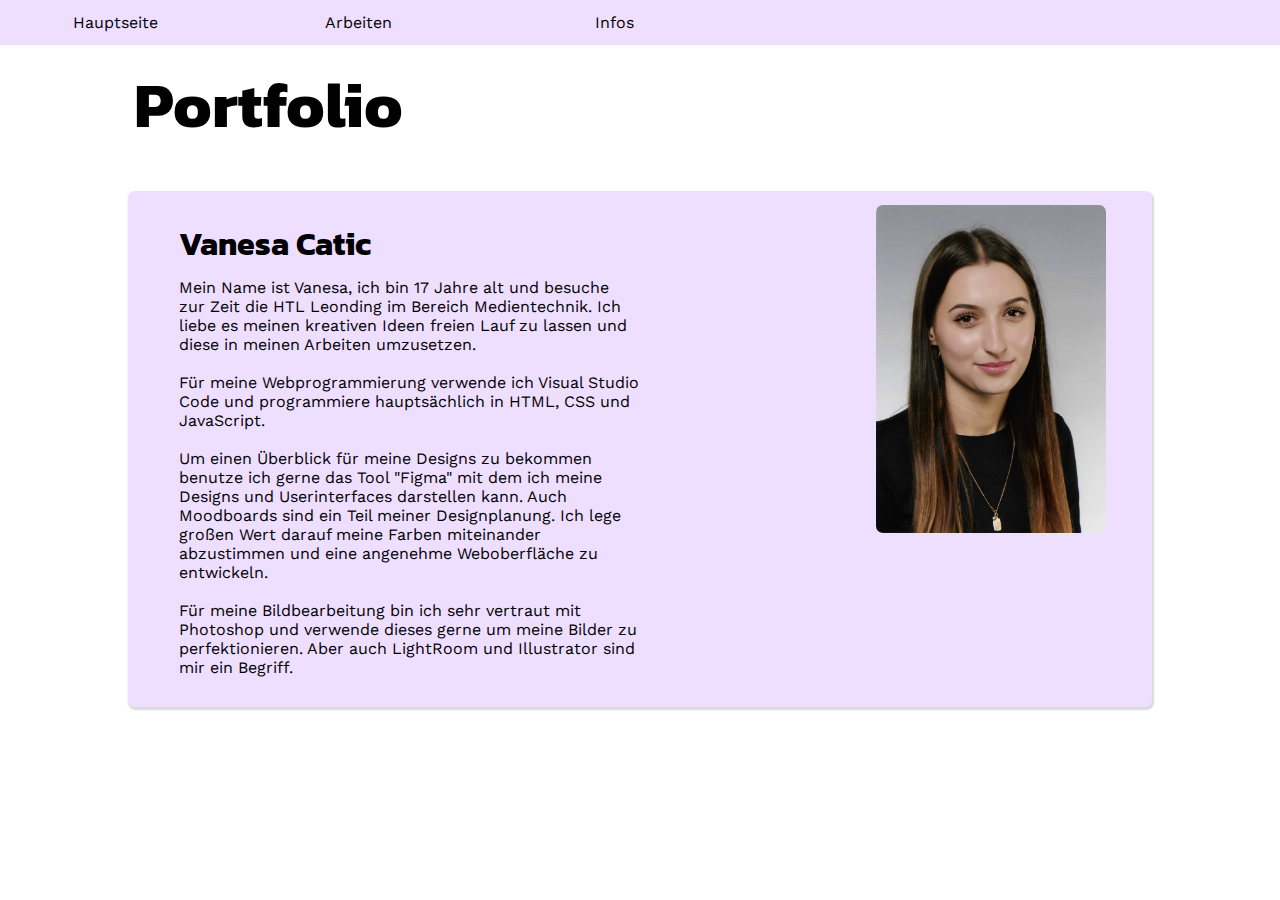
<file: index.html>
<!DOCTYPE html>
<html lang="en">
<head>
    <meta charset="UTF-8">
    <meta name="viewport" content="width=device-width, initial-scale=1.0">
    <title>Document</title>

    <link rel="preconnect" href="https://fonts.googleapis.com">
    <link rel="preconnect" href="https://fonts.gstatic.com" crossorigin>
    <link href="https://fonts.googleapis.com/css2?family=Kanit&display=swap" rel="stylesheet">
    
    <link rel="preconnect" href="https://fonts.googleapis.com">
    <link rel="preconnect" href="https://fonts.gstatic.com" crossorigin>
    <link href="https://fonts.googleapis.com/css2?family=Work+Sans:wght@300&display=swap" rel="stylesheet">
    
    <link rel="stylesheet" href="style.css">
    <script src="script.js" defer></script>
</head>
<body>

    <header>
        <div id="mainSite" onclick="mainSite()">Hauptseite</div>
        <div id="projects" onclick="projectSite()">Arbeiten</div>
        <div id="infos" onclick="infoSite()">Infos</div>
    </header>
    

    <div id="content">

    </div>

    
    
</body>
</html>
</file>
<file: style.css>
*{
    margin: 0;
}

body{
   
  
   
}

header{
    display: flex;
    background-color: rgba(222, 192, 255, 0.518);
    margin: 0;
    font-family: 'Work Sans', sans-serif;
  
    
}

header div{
    margin-left: 3%;
   
}



#projects{
    margin-left: 7%;
    transition: ease 1s ;
    text-align: center;
    width: 10%;
    padding: 1%;
}

#projects:hover{
    transform: scale(1.1);
    background-color: rgba(222, 192, 255, 0.684);
}

#infos{
    margin-left: 8%;
    text-align: center;
    width: 10%;
    padding: 1%;
    transition: ease 1s ;
}

#infos:hover{
    transform: scale(1.1);
    background-color:  rgba(222, 192, 255, 0.684);
}

#mainSite{
    transition: ease 1s ;
    text-align: center;
    width: 10%;
    padding: 1%;
}

#mainSite:hover{
    transform: scale(1.1);
    background-color: rgba(222, 192, 255, 0.684);
    
}

#body{
    display: flex;
    width: 80%;
    margin-top: 3%;
    margin-left: 10%;
    background-color:   rgba(222, 192, 255, 0.518);
    border-radius: 7px;
    box-shadow: 1px 2px 2px 1px rgba(0, 0, 0, 0.156);
}

#body1{
    display: flex;
    width: 80%;
    margin-top: 3%;
    margin-left: 10%;
    border-radius: 7px;
    box-shadow: 1px 2px 2px 1px  rgba(222, 192, 255, 0.518);
}

#box1{
  
    width: 50%;
    margin-left: 5%;
    margin-top: 2%;
    margin-bottom: 3%;
    border-radius: 7px;
    font-family: 'Work Sans', sans-serif;
    
}

#box3{
    width: 50%;
    margin-left: 5%;
    margin-top: 2%;
    margin-bottom: 3%;
    border-radius: 7px;
    font-family: 'Work Sans', sans-serif;
}

#box2{
   
    width: 50%;
    margin-left: 5%;
    border-radius: 7px;
    
}

#box4{
    width: 50%;
    margin-left: 5%;
    border-radius: 7px;
}

#box2 img {
    width: 50%;
    margin-top: 3%;
    margin-bottom: 3%;
    border-radius: 7px;
    margin-left: 40%;
    
}
#box4 img {
    width: 80%;
    margin-top: 3%;
    margin-bottom: 3%;
    border-radius: 7px;
    margin-left: 10%;
    
}


h1{

    font-family: 'Kanit', sans-serif;
    margin-bottom: 2%;
    margin-top: 2%;
}

h2{
    font-family: 'Kanit', sans-serif;
    margin-bottom: 1%;
    margin-top: 1%;
    font-size: 400%;
    font-weight: bold;
    margin-left: 10.5%;
    
}

#text{
    margin-left: 10.5%;
}

#text p{
    font-family: 'Work Sans', sans-serif;

}

h3{
    font-size: 400%;
    font-family: 'Kanit', sans-serif;
    margin-top:2% ;
}

#web h2{
    font-size: 200%;
    font-family: 'Kanit', sans-serif;
    
    margin-left: 8%;
    margin-top: 4%;
}

#prBox1{
    margin-top: 3%;
    width: 90%;
}

#imgBox{
   
   margin-left: 4%;
    display: flex;
    padding: 2%;
}

#imgBox img{
 width: 50%;
margin-left: 2%;
 
}

#prBox1 p{
    font-family: 'Work Sans', sans-serif;
    margin-left: 8%;
}

#web{
    width: 95%;
    box-shadow: 1px 1px 1px 1px rgba(222, 192, 255, 0.518);
    margin-top: 3%;
    margin-left:3%;
}


a{
    text-decoration: none;
    font-family: 'Work Sans', sans-serif;
    color: black;
}

a:hover{
    color: rgba(222, 192, 255, 0.663);
   
}
</file>
